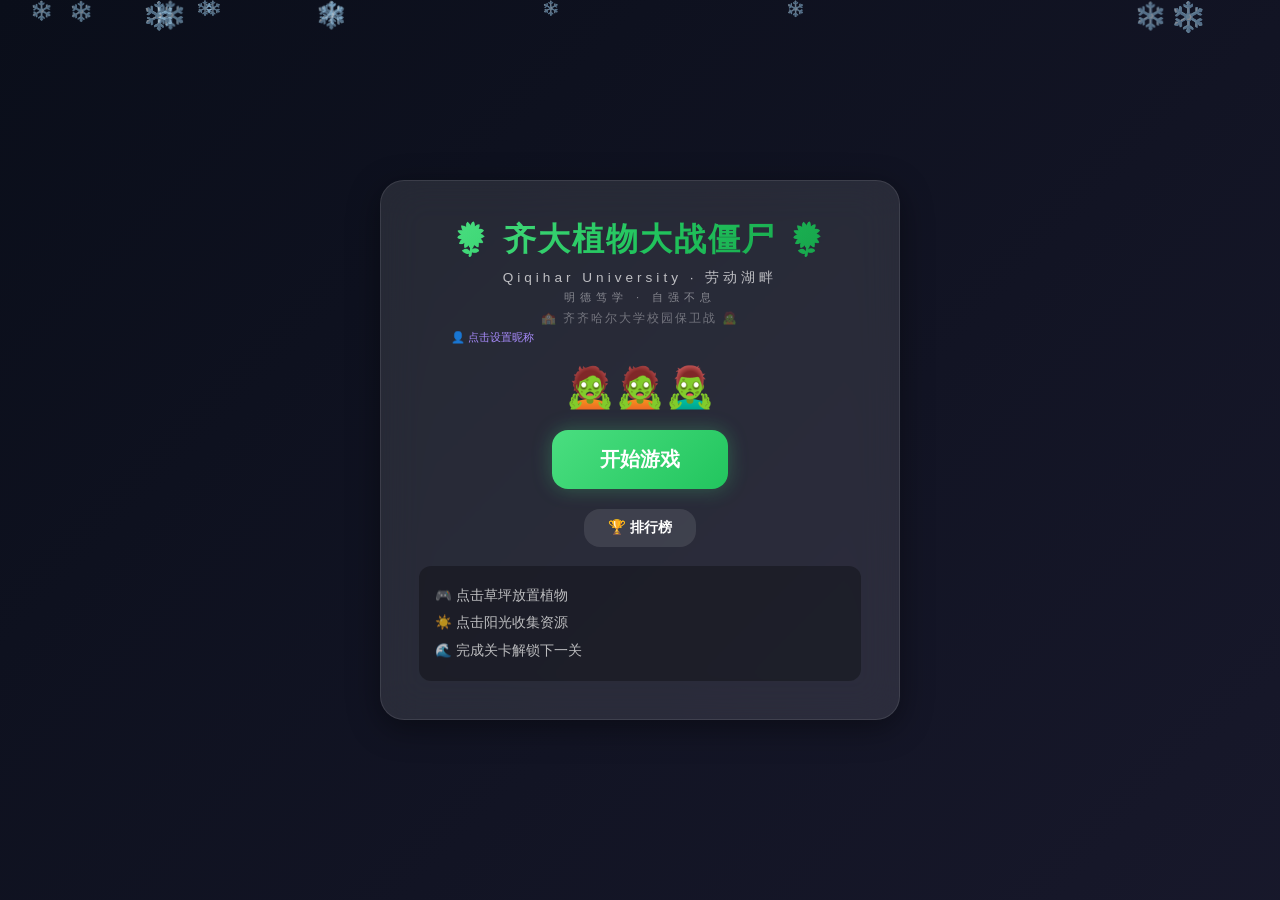
<file: index.html>
<!DOCTYPE html>
<html lang=zh-CN>
<meta charset=UTF-8>
<meta name=viewport content="width=device-width,initial-scale=1.0,maximum-scale=1.0,user-scalable=no,viewport-fit=cover,shrink-to-fit=no">
<meta http-equiv="Cache-Control" content="no-cache, no-store, must-revalidate">
<meta http-equiv="Pragma" content="no-cache">
<meta http-equiv="Expires" content="0">
<title>齐大植物大战僵尸</title>
<style>
*,::after,::before{margin:0;padding:0;box-sizing:border-box}
:root{--bgp:#0a0e1a;--gb:rgba(255,255,255,.1);--gs:0 8px 32px rgba(0,0,0,.4);--t1:#fff;--t2:rgba(255,255,255,.7);--gn:#4ade80;--bu:#60a5fa;--re:#f87171;--sn:#fbbf24;--pu:#a78bfa}
html,body{width:100%;height:100dvh;height:100vh;overflow:hidden;font-family:"Microsoft YaHei","PingFang SC","Hiragino Sans GB",sans-serif;background:var(--bgp);color:var(--t1);user-select:none;-webkit-user-select:none;-webkit-tap-highlight-color:transparent}
.screen{position:fixed;inset:0;display:flex;align-items:center;justify-content:center;z-index:100;transition:opacity .5s;overflow-y:auto;overflow-x:hidden;-webkit-overflow-scrolling:touch}
.screen.hidden{display:none}.hidden{display:none!important}
#ss{background:linear-gradient(135deg,#0a0e1a,#1a1a2e 30%,#16213e 60%,#0f3460);background-size:400% 400%;animation:gs 8s ease infinite}
@keyframes gs{0%{background-position:0 50%}50%{background-position:100% 50%}100%{background-position:0 50%}}
.sc,.slc,.ec{display:flex;flex-direction:column;align-items:center;gap:clamp(.8rem,2vw,2rem);padding:clamp(1rem,3vw,3rem);background:var(--gb);backdrop-filter:blur(20px);-webkit-backdrop-filter:blur(20px);border-radius:clamp(16px,3vw,24px);border:1px solid var(--gb);box-shadow:var(--gs);max-width:520px;width:92%;max-height:90dvh;max-height:90vh;overflow-y:auto;animation:fi .8s ease}
.slc{gap:clamp(.6rem,1.5vw,1.2rem)}.ec{max-width:400px;gap:clamp(.8rem,2vw,1.5rem)}
@keyframes fi{from{opacity:0;transform:translateY(30px)}to{opacity:1;transform:translateY(0)}}
.gt{font-size:clamp(1.2rem,4vw,2rem);font-weight:900;background:linear-gradient(135deg,#4ade80,#22c55e,#16a34a);-webkit-background-clip:text;-webkit-text-fill-color:transparent;background-clip:text;letter-spacing:clamp(1px,2vw,2px);line-height:1.3;text-align:center}
.st{font-size:clamp(.65rem,1.8vw,.85rem);color:var(--t2);text-align:center;margin-top:.5rem;letter-spacing:clamp(2px,3vw,4px)}
.btn{padding:clamp(.7rem,2vh,1rem) clamp(1.5rem,5vw,3rem);font-size:clamp(.9rem,2.5vw,1.25rem);font-weight:700;font-family:inherit;border:none;border-radius:clamp(12px,2vw,16px);background:linear-gradient(135deg,var(--gn),#22c55e);color:#fff;cursor:pointer;transition:all .3s;box-shadow:0 0 20px rgba(74,222,128,.3);position:relative;overflow:hidden;white-space:nowrap}
.btn::before{content:"";position:absolute;top:-50%;left:-50%;width:200%;height:200%;background:radial-gradient(circle,rgba(255,255,255,.1),transparent 60%);opacity:0;transition:opacity .3s}
.btn:active{transform:scale(.96)}
.bs{padding:clamp(.4rem,1.5vh,.6rem) clamp(1rem,3vw,1.5rem);font-size:clamp(.75rem,2vw,.9rem)}.bg{background:rgba(255,255,255,.1);box-shadow:none}
.zw{animation:zb 1.5s ease-in-out infinite;display:inline-block;font-size:clamp(1.8rem,5vw,2.5rem)}
.zw.d1{animation-delay:.3s}.zw.d2{animation-delay:.6s}
@keyframes zb{0%,100%{transform:translateY(0)}25%{transform:translateY(-10px) rotate(-5deg)}75%{transform:translateY(-5px) rotate(5deg)}}
.stl{font-size:clamp(1.1rem,3vw,1.4rem);font-weight:700}
.ll{display:flex;flex-direction:column;gap:clamp(.3rem,1vw,.6rem);width:100%}
.lb{display:flex;align-items:center;gap:clamp(.5rem,1.5vw,1rem);padding:clamp(.5rem,1.5vh,.8rem) clamp(.7rem,2vw,1.2rem);border-radius:clamp(10px,2vw,14px);border:1px solid var(--gb);background:rgba(255,255,255,.04);cursor:pointer;transition:all .2s;text-align:left;width:100%;font-family:inherit;color:var(--t1)}
.lb:active{background:rgba(255,255,255,.1);transform:scale(.98)}
.lb .li{font-size:clamp(1.2rem,3vw,1.6rem)}.lb .li2{flex:1;min-width:0}.lb .ln{font-size:clamp(.8rem,2.2vw,1rem);font-weight:700}.lb .ld{font-size:clamp(.65rem,1.6vw,.75rem);color:var(--t2);margin-top:2px}.lb .ldf{font-size:clamp(.6rem,1.4vw,.7rem);padding:2px 8px;border-radius:8px;white-space:nowrap}
.le .ldf{background:rgba(74,222,128,.2);color:var(--gn)}.lm .ldf{background:rgba(251,191,36,.2);color:#fbbf24}.lh .ldf{background:rgba(248,113,113,.2);color:var(--re)}.llk{opacity:.4;pointer-events:none}.llk .ldf{background:rgba(255,255,255,.1);color:var(--t2)}
.wt{font-size:clamp(1.6rem,5vw,2.5rem);background:linear-gradient(135deg,#fbbf24,#f59e0b,#d97706);-webkit-background-clip:text;-webkit-text-fill-color:transparent;background-clip:text}
.lt{font-size:clamp(1.4rem,4vw,2rem);background:linear-gradient(135deg,#f87171,#ef4444,#dc2626);-webkit-background-clip:text;-webkit-text-fill-color:transparent;background-clip:text}
#gs2{display:flex;flex-direction:column;align-items:center;height:100dvh;height:100vh;padding:clamp(.2rem,.5vh,.5rem);background:var(--bgp);gap:clamp(.15rem,.5vh,.5rem)}#gs2.hidden{display:none}
#tb{width:100%;max-width:960px;display:flex;align-items:center;justify-content:space-between;padding:clamp(.25rem,.8vh,.5rem) clamp(.5rem,1.5vw,1rem);background:var(--gb);backdrop-filter:blur(16px);-webkit-backdrop-filter:blur(16px);border-radius:clamp(10px,2vw,16px);border:1px solid var(--gb);box-shadow:var(--gs);flex-shrink:0}
.resource-bar{display:flex;gap:clamp(.2rem,.5vw,.5rem);align-items:center}
.ri{display:flex;align-items:center;gap:clamp(.15rem,.3vw,.3rem);padding:clamp(.2rem,.5vh,.3rem) clamp(.3rem,.8vw,.6rem);background:rgba(0,0,0,.3);border-radius:clamp(6px,1.5vw,10px);font-weight:600;font-size:clamp(.6rem,1.5vw,.8rem);white-space:nowrap}
.sd{color:var(--sn)}.wd{color:var(--bu)}.zd{color:var(--re)}.pd{color:var(--pu)}
.ls{font-size:clamp(.65rem,1.6vw,.9rem);font-weight:700;color:var(--gn);letter-spacing:1px;white-space:nowrap}
#ps{width:100%;max-width:960px;display:flex;gap:clamp(.15rem,.3vw,.3rem);padding:clamp(.2rem,.5vh,.5rem);background:var(--gb);backdrop-filter:blur(16px);-webkit-backdrop-filter:blur(16px);border-radius:clamp(10px,2vw,16px);border:1px solid var(--gb);box-shadow:var(--gs);flex-wrap:wrap;flex-shrink:0}
.pc{flex:1;min-width:clamp(44px,10vw,60px);max-width:80px;display:flex;flex-direction:column;align-items:center;gap:1px;padding:clamp(.2rem,.4vh,.4rem) clamp(.1rem,.2vw,.2rem);background:rgba(255,255,255,.06);border-radius:clamp(6px,1.5vw,10px);border:2px solid transparent;cursor:pointer;transition:all .2s;position:relative}
.pc:active{background:rgba(255,255,255,.12);transform:scale(.95)}.pc.act{border-color:var(--gn);background:rgba(74,222,128,.1);box-shadow:0 0 12px rgba(74,222,128,.2)}.pc.dis{opacity:.4;cursor:not-allowed;filter:grayscale(.8)}
.pi{font-size:clamp(1rem,2.5vw,1.4rem);line-height:1;transition:transform .2s}.pc:not(.dis):active .pi{transform:scale(1.15)}
.pn{font-size:clamp(.5rem,1.2vw,.65rem);font-weight:600;color:var(--t2);text-align:center;line-height:1.1}.pp{font-size:clamp(.45rem,1vw,.6rem);font-weight:700;color:var(--sn)}
.co{position:absolute;inset:0;background:rgba(0,0,0,.6);border-radius:8px;display:none;align-items:center;justify-content:center;font-size:clamp(.55rem,1.2vw,.7rem);font-weight:700;color:var(--t1)}.oc .co{display:flex}
#gc{position:relative;border-radius:clamp(10px,2vw,16px);overflow:hidden;box-shadow:0 0 30px rgba(0,0,0,.5);border:1px solid var(--gb);flex:1;min-height:0;max-width:960px;width:100%;display:flex;align-items:center;justify-content:center}
#cv{display:block;max-width:100%;max-height:100%;aspect-ratio:3/2;image-rendering:pixelated}
#bb{width:100%;max-width:960px;display:flex;justify-content:center;gap:clamp(.2rem,.5vw,.5rem);padding:clamp(.2rem,.4vh,.4rem);flex-wrap:wrap;flex-shrink:0}
.cb,.shovel-btn{padding:clamp(.3rem,.6vh,.4rem) clamp(.6rem,1.5vw,1rem);font-size:clamp(.65rem,1.5vw,.8rem);font-weight:600;font-family:inherit;border:none;border-radius:clamp(6px,1.5vw,10px);background:rgba(255,255,255,.06);color:var(--t2);cursor:pointer;transition:all .2s;border:1px solid var(--gb);white-space:nowrap}
.cb:active,.shovel-btn:active{background:rgba(255,255,255,.12);color:var(--t1);transform:scale(.95)}.cb.ac{background:rgba(74,222,128,.15);border-color:var(--gn);color:var(--gn)}
.shovel-btn:hover{background:rgba(248,113,113,.12);color:#f87171}.shovel-btn.active{background:rgba(248,113,113,.2);border-color:#f87171;color:#f87171}
.po{position:absolute;inset:0;background:rgba(0,0,0,.6);backdrop-filter:blur(4px);-webkit-backdrop-filter:blur(4px);display:none;align-items:center;justify-content:center;z-index:10;border-radius:clamp(10px,2vw,16px)}.po.sh{display:flex}
.pt{font-size:clamp(1.2rem,4vw,2rem);font-weight:900;text-shadow:0 0 20px rgba(255,255,255,.3);animation:pp 1.5s ease-in-out infinite}
@keyframes pp{0%,100%{opacity:1}50%{opacity:.5}}
.lb-tabs{display:flex;gap:clamp(.15rem,.3vw,.3rem);margin-bottom:clamp(.3rem,.5vh,.5rem);flex-wrap:wrap;justify-content:center}
.lb-tab{padding:clamp(.2rem,.4vh,.3rem) clamp(.5rem,1vw,.8rem);border-radius:8px;border:1px solid var(--gb);background:rgba(255,255,255,.04);color:var(--t2);cursor:pointer;font-size:clamp(.65rem,1.5vw,.75rem);font-family:inherit;transition:all .2s;white-space:nowrap}
.lb-tab.ac,.lb-tab.active{background:rgba(74,222,128,.15);border-color:var(--gn);color:var(--gn)}
.lb-table{width:100%;border-collapse:collapse;margin:.5rem 0;font-size:clamp(.6rem,1.5vw,.8rem)}
.lb-table th,.lb-table td{padding:clamp(.2rem,.3vh,.4rem) clamp(.3rem,.5vw,.6rem);text-align:center;border-bottom:1px solid var(--gb)}
.lb-table th{color:var(--sn);font-size:clamp(.55rem,1.2vw,.7rem)}
.lb-table .r1 td{color:#fbbf24;font-weight:700;font-size:clamp(.75rem,1.8vw,.95rem)}
.lb-table .r2 td{color:#9ca3af;font-weight:700;font-size:clamp(.7rem,1.6vw,.9rem)}
.lb-table .r3 td{color:#d97706;font-weight:700;font-size:clamp(.65rem,1.4vw,.85rem)}
.lb-empty{color:var(--t2);text-align:center;padding:clamp(1rem,3vh,2rem);font-size:clamp(.7rem,1.8vw,.85rem)}
.score-display{font-size:clamp(.8rem,2.2vw,1.1rem);font-weight:700;color:var(--sn);margin:.5rem 0;text-align:center}
.snowflake{position:fixed;pointer-events:none;z-index:200;animation:sf-fall linear infinite;opacity:.5;font-size:clamp(.8rem,2vw,1.2rem)}
@keyframes sf-fall{0%{transform:translateY(-8vh) rotate(0deg)}100%{transform:translateY(108vh) rotate(360deg)}}
.uni-motto{font-size:clamp(.55rem,1.4vw,.7rem);color:rgba(255,255,255,.45);letter-spacing:clamp(3px,4vw,5px);text-align:center;margin-top:.2rem}
.uni-sub{font-size:clamp(.6rem,1.5vw,.75rem);color:rgba(255,255,255,.35);text-align:center;margin-top:.3rem;letter-spacing:clamp(1px,1.5vw,2px)}
#ss .sc{gap:clamp(.6rem,1.5vw,1.2rem)}
.nick-input{width:100%;padding:clamp(.5rem,1vh,.7rem) clamp(.6rem,1.5vw,1rem);font-size:clamp(.8rem,2vw,1rem);font-family:inherit;border-radius:12px;border:2px solid var(--gb);background:rgba(255,255,255,.08);color:var(--t1);text-align:center;outline:none;transition:all .3s}
.nick-input:focus{border-color:var(--gn);background:rgba(74,222,128,.08);box-shadow:0 0 16px rgba(74,222,128,.15)}
.nick-input::placeholder{color:rgba(255,255,255,.3)}
.nick-hint{font-size:clamp(.6rem,1.4vw,.7rem);color:var(--t2);text-align:center}
.my-rank{margin-top:clamp(.4rem,.8vh,.8rem);padding:clamp(.4rem,.6vh,.6rem) clamp(.5rem,.8vw,.8rem);background:rgba(168,85,247,.08);border:1px solid rgba(168,85,247,.2);border-radius:10px;text-align:center;font-size:clamp(.65rem,1.5vw,.8rem)}
.my-rank .mr-t{font-size:clamp(.55rem,1.2vw,.7rem);color:var(--pu);margin-bottom:.2rem}
.my-rank .mr-s{font-weight:700;color:var(--t1)}
.my-rank .mr-r{color:var(--sn);font-weight:700}
.nick-display{font-size:clamp(.55rem,1.4vw,.7rem);color:var(--pu);cursor:pointer;margin-top:.2rem;transition:all .2s}
.nick-display:active{color:#c4b5fd}
.endless-btn{background:linear-gradient(135deg,rgba(168,85,247,.2),rgba(239,68,68,.2))!important;border:1px solid rgba(168,85,247,.4)!important;animation:eb-pulse 2s ease-in-out infinite}
@keyframes eb-pulse{0%,100%{box-shadow:0 0 8px rgba(168,85,247,.2)}50%{box-shadow:0 0 20px rgba(168,85,247,.5)}}
.endless-icon{font-size:clamp(1.2rem,3vw,1.8rem)}
@media(max-width:480px){.sc{padding:clamp(.8rem,2vw,1.2rem);gap:clamp(.5rem,1.5vw,.8rem)}.btn{padding:clamp(.6rem,1.5vh,.8rem) clamp(1.2rem,4vw,2rem);font-size:clamp(.8rem,2vw,.95rem)}.gt{font-size:clamp(1rem,3.5vw,1.3rem)}.st{font-size:clamp(.55rem,1.5vw,.7rem)}.zw{font-size:clamp(1.4rem,4vw,1.8rem)}.stl{font-size:clamp(.95rem,2.6vw,1.2rem)}.lb .li{font-size:clamp(1rem,2.5vw,1.4rem)}.lb .ln{font-size:clamp(.7rem,2vw,.85rem)}.lb .ld{font-size:clamp(.55rem,1.4vw,.65rem)}.pc{min-width:clamp(38px,9vw,50px);max-width:70px}.pi{font-size:clamp(.85rem,2.2vw,1.1rem)}.pn{font-size:clamp(.45rem,1vw,.55rem)}.pp{font-size:clamp(.4rem,.9vw,.5rem)}.ri{font-size:clamp(.55rem,1.3vw,.65rem);padding:clamp(.15rem,.3vh,.2rem) clamp(.2rem,.5vw,.3rem)}.ls{font-size:clamp(.55rem,1.4vw,.7rem)}.lb-table{font-size:clamp(.5rem,1.2vw,.65rem)}.lb-table th{font-size:clamp(.45rem,1vw,.55rem)}}
@media(max-height:500px){#gs2{gap:.1rem;padding:.1rem}#tb{padding:.15rem .5rem;border-radius:8px}#ps{padding:.15rem .3rem;gap:.1rem;border-radius:8px}.pc{min-width:36px;padding:.1rem}.pi{font-size:clamp(.7rem,1.8vw,1rem)}.pn{font-size:clamp(.4rem,.9vw,.5rem)}.pp{font-size:clamp(.35rem,.8vw,.45rem)}#bb{padding:.1rem;gap:.15rem}.cb,.shovel-btn{padding:.2rem .5rem;font-size:.6rem}#gc{border-radius:8px}.ri{padding:.1rem .3rem;font-size:.55rem}}
@media(min-width:1200px){#gs2{padding:.8rem;gap:.6rem}#tb{padding:.8rem 1.5rem}#ps{padding:.6rem;gap:.4rem}.pc{min-width:72px}.pi{font-size:1.6rem}.pn{font-size:.7rem}.pp{font-size:.65rem}}
</style>
</head>
<body>
<div id=ss class=screen><div class=sc><div><div class=gt>🌻 齐大植物大战僵尸 🌻</div><div class=st>Qiqihar University · 劳动湖畔</div><div class=uni-motto>明德笃学 · 自强不息</div><div class=uni-sub>🏫 齐齐哈尔大学校园保卫战 🧟</div><div class=nick-display id=nickShow></div></div><div><span class=zw>🧟</span><span class="zw d1">🧟</span><span class="zw d2">🧟‍♂️</span></div><button id=sb class=btn>开始游戏</button><button id=lbBtn class="btn bs bg">🏆 排行榜</button><div class=inst style="background:rgba(0,0,0,.3);border-radius:12px;padding:clamp(.6rem,2.5vw,1rem);width:100%"><p style="color:var(--t2);font-size:clamp(.7rem,2.5vw,.85rem);padding:.3rem 0">🎮 点击草坪放置植物</p><p style="color:var(--t2);font-size:clamp(.7rem,2.5vw,.85rem);padding:.3rem 0">☀️ 点击阳光收集资源</p><p style="color:var(--t2);font-size:clamp(.7rem,2.5vw,.85rem);padding:.3rem 0">🌊 完成关卡解锁下一关</p></div></div></div>
<div id=sls class="screen hidden"><div class="sc slc"><div class=stl>🏁 选择关卡</div><div class=ll id=ll></div><div style="width:100%;margin-top:.2rem"><button id=el class="btn endless-btn" style=width:100%><span class=endless-icon>♾️</span> 无尽生存模式</button></div><button id=bk class="btn bs bg">返回</button></div></div>
<div id=ws class="screen hidden"><div class="sc ec"><div class=wt>🎉 胜利！ 🎉</div><p id=wm>恭喜通关！</p><div class="score-display" id=wsco></div><button id=nl class="btn bs">下一关</button><button id=rw class="btn bs bg">重新挑战</button><button id=bl class="btn bs bg">选关</button></div></div>
<div id=ls class="screen hidden"><div class="sc ec"><div class=lt>💀 游戏结束 💀</div><p id=lm>僵尸入侵了你的家园...</p><div class="score-display" id=lsco></div><button id=rl class="btn bs">重新挑战</button><button id=bo class="btn bs bg">选关</button></div></div>
<div id=ns class="screen hidden"><div class="sc ec"><div class=stl>📝 注册昵称</div><p style="color:var(--t2);font-size:.85rem">输入你的昵称，上榜展示你的实力！</p><input id=ni class=nick-input type=text maxlength=8 placeholder="输入昵称（最多8个字）"><p class=nick-hint id=nerr style="color:#f87171;display:none">该昵称已被使用，请换一个</p><button id=nb class=btn>确认</button><p class=nick-hint>按 Enter 键快速确认</p></div></div>
<div id=lbs class="screen hidden"><div class="sc slc"><div class=stl>🏆 排行榜</div><div class=lb-tabs id=lbt></div><div id=lbc></div><div id=myrank></div><button id=lbk class="btn bs bg">返回</button></div></div>
<div id=gs2 class=hidden>
<div id=tb><div class=ls id=ln>🌻关卡1</div><div class=rb><div class="ri sd"><span>☀️</span><span id=sc2>0</span></div><div class="ri pd" id=pfd style=display:none><span>✨</span><span id=pfc>0</span></div><div class="ri wd"><span>🌊</span><span id=wi>第0/0波</span></div><div class="ri zd"><span>🧟</span><span id=zc>0</span></div></div></div>
<div id=ps></div>
<div id=gc><canvas id=cv width=900 height=600></canvas></div>
<div id=bb><button id=sv class=shovel-btn title=铲除植物>🔧 铲子</button><button id=pb class=cb>⏸️</button><button id=spb class=cb>1×</button><button id=rs class=cb>🔄</button></div></div>
<script>
// ===== roundRect polyfill =====
if(!CanvasRenderingContext2D.prototype.roundRect)CanvasRenderingContext2D.prototype.roundRect=function(x,y,w,h,r){if(r>w/2)r=w/2;if(r>h/2)r=h/2;this.moveTo(x+r,y);this.arcTo(x+w,y,x+w,y+h,r);this.arcTo(x+w,y+h,x,y+h,r);this.arcTo(x,y+h,x,y,r);this.arcTo(x,y,x+w,y,r);return this};
// ===== 配置（参照官方PvZ平衡性调整） =====
const C={grid:{rows:5,cols:9,cw:100,ch:120,ox:0,oy:0},startingSun:150,sun:{skyInt:10e3,sfInt:12e3,val:50,fallSpd:1.5,life:9e3,size:28},pf:{dropInt:15e3,boostDur:5e3,val:1},mowerSpd:6,DB:'https://pvz-game-9b49c-default-rtdb.firebaseio.com',dbGet:function(p){if(!this.DB)return Promise.resolve(null);return fetch(this.DB+'/pvz'+p+'.json').then(function(r){if(!r.ok)return null;return r.json().then(function(d){return d||{}})}).catch(function(){return null})},dbPut:function(p,d){if(!this.DB)return Promise.resolve(null);return fetch(this.DB+'/pvz'+p+'.json',{method:'PUT',headers:{'Content-Type':'application/json'},body:JSON.stringify(d)}).catch(function(){return null})},dbPatch:function(p,d){if(!this.DB)return Promise.resolve(null);return fetch(this.DB+'/pvz'+p+'.json',{method:'PATCH',headers:{'Content-Type':'application/json'},body:JSON.stringify(d)}).catch(function(){return null})},
plants:{sunflower:{name:'向日葵',cost:50,hp:100,cd:7.5e3,color:'#facc15',cat:'eco',icon:'🌻'},peashooter:{name:'豌豆射手',cost:100,hp:100,cd:7.5e3,si:1400,dmg:20,color:'#22c55e',cat:'shooter',icon:'🌱'},wallnut:{name:'坚果墙',cost:50,hp:600,cd:30e3,color:'#a16207',cat:'defense',icon:'🧱'},snowpea:{name:'寒冰射手',cost:175,hp:100,cd:7.5e3,si:1400,dmg:20,color:'#60a5fa',cat:'shooter',icon:'❄️'},cherrybomb:{name:'樱桃炸弹',cost:150,hp:1,cd:50e3,color:'#ef4444',cat:'instant',icon:'🍒'},potatomine:{name:'土豆地雷',cost:25,hp:100,cd:30e3,color:'#92400e',cat:'mine',arm:14e3,icon:'🥔'}},
zombies:{normal:{name:'普通僵尸',hp:200,spd:.35,dmg:50,rate:1e3,color:'#6b4c3b'},cone:{name:'路障僵尸',hp:400,spd:.35,dmg:50,rate:1e3,color:'#d97706'},bucket:{name:'铁桶僵尸',hp:800,spd:.3,dmg:50,rate:1e3,color:'#6b7280'},flag:{name:'旗帜僵尸',hp:200,spd:.5,dmg:50,rate:1e3,color:'#8b5cf6'},pole:{name:'撑杆跳僵尸',hp:200,spd:.6,dmg:50,rate:1e3,color:'#f97316'}},
proj:{spd:4.5,size:8},
levels:[
{id:1,name:'校园草坪',desc:'白天简单关卡，熟悉操作',diff:'简单',startSun:200,avail:['sunflower','peashooter','wallnut','cherrybomb'],skyInt:10e3,sfInt:12e3,waveDelay:5e3,waves:[
[{t:'normal',r:2,d:0},{t:'normal',r:0,d:3e3},{t:'normal',r:4,d:6e3}],
[{t:'normal',r:1,d:0},{t:'normal',r:3,d:2e3},{t:'flag',r:2,d:4e3},{t:'normal',r:0,d:6e3}],
[{t:'normal',r:0,d:0},{t:'cone',r:2,d:2e3},{t:'flag',r:4,d:4e3},{t:'normal',r:1,d:6e3},{t:'cone',r:3,d:8e3}],
[{t:'normal',r:0,d:0},{t:'cone',r:1,d:1500},{t:'normal',r:2,d:3e3},{t:'flag',r:3,d:4500},{t:'cone',r:4,d:6e3},{t:'normal',r:0,d:8e3}]]
},{id:2,name:'林荫小道',desc:'僵尸种类增加，撑杆跳登场',diff:'中等',startSun:150,avail:['sunflower','peashooter','wallnut','snowpea','cherrybomb','potatomine'],skyInt:10e3,sfInt:12e3,waveDelay:4e3,waves:[
[{t:'normal',r:2,d:0},{t:'flag',r:0,d:2500},{t:'cone',r:3,d:5e3},{t:'normal',r:4,d:7e3}],
[{t:'cone',r:0,d:0},{t:'normal',r:2,d:2e3},{t:'flag',r:4,d:4e3},{t:'pole',r:1,d:6e3},{t:'normal',r:3,d:8e3}],
[{t:'flag',r:1,d:0},{t:'normal',r:0,d:1500},{t:'cone',r:2,d:3e3},{t:'pole',r:4,d:4500},{t:'normal',r:3,d:6e3},{t:'cone',r:1,d:7500},{t:'pole',r:2,d:9e3}],
[{t:'normal',r:0,d:0},{t:'cone',r:1,d:1500},{t:'flag',r:2,d:3e3},{t:'pole',r:3,d:4500},{t:'bucket',r:4,d:6e3},{t:'normal',r:0,d:7500},{t:'cone',r:2,d:9e3},{t:'flag',r:4,d:10500}]]
},{id:3,name:'教学楼顶',desc:'终极挑战！全部僵尸登场',diff:'困难',startSun:100,avail:['sunflower','peashooter','wallnut','snowpea','cherrybomb','potatomine'],skyInt:8e3,sfInt:10e3,waveDelay:3e3,waves:[
[{t:'flag',r:2,d:0},{t:'cone',r:0,d:2e3},{t:'normal',r:3,d:4e3},{t:'pole',r:1,d:6e3},{t:'bucket',r:4,d:8e3}],
[{t:'pole',r:0,d:0},{t:'cone',r:2,d:1500},{t:'flag',r:4,d:3e3},{t:'normal',r:1,d:4500},{t:'bucket',r:3,d:6e3},{t:'cone',r:0,d:7500},{t:'flag',r:2,d:9e3}],
[{t:'flag',r:0,d:0},{t:'bucket',r:2,d:1500},{t:'pole',r:4,d:3e3},{t:'cone',r:1,d:4500},{t:'normal',r:3,d:6e3},{t:'flag',r:0,d:7500},{t:'bucket',r:2,d:9e3},{t:'pole',r:4,d:10500},{t:'cone',r:1,d:12e3}],
[{t:'flag',r:1,d:0},{t:'bucket',r:0,d:1500},{t:'pole',r:2,d:3e3},{t:'cone',r:3,d:4500},{t:'bucket',r:4,d:6e3},{t:'flag',r:1,d:7500},{t:'pole',r:0,d:9e3},{t:'bucket',r:2,d:10500},{t:'cone',r:4,d:12e3},{t:'normal',r:3,d:13500},{t:'flag',r:1,d:15e3}]]}
]};
// ===== 实体类（带防崩溃保护） =====
class Plant{
constructor(t,r,c){const d=C.plants[t];this.type=t;this.row=r;this.col=c;this.hp=d.hp;this.maxHp=d.hp;this.lastShoot=0;this.lastSun=0;this.af=0;this.at=0;this.boosted=0;this.armed=0;this.done=false}
get x(){return C.grid.ox+this.col*C.grid.cw+C.grid.cw/2}
get y(){return C.grid.oy+this.row*C.grid.ch+C.grid.ch/2}
update(dt,g){if(this.done)return;this.at+=dt;if(this.at>100){this.af=(this.af+1)%60;this.at=0};if(this.boosted>0)this.boosted=Math.max(0,this.boosted-dt);if(this.type==='sunflower'){if(g.time-this.lastSun>=g.cfg.sfInt){this.lastSun=g.time;g.suns.push(new Sun(this.x+35,this.y+10*(Math.random()-.5),0,g))}}else if(this.type==='peashooter'||this.type==='snowpea'){const iv=this.boosted>0?C.plants[this.type].si*0.5:C.plants[this.type].si;if(g.zombies.some(z=>z.row===this.row&&z.x>this.x&&!z.dead)&&g.time-this.lastShoot>=iv){this.lastShoot=g.time;g.projs.push(new Proj(this.x+20,this.y-4,this.row,this.type==='snowpea'))}}else if(this.type==='potatomine'&&!this.done){this.armed=Math.min(this.armed+dt,C.plants.potatomine.arm);if(this.armed>=C.plants.potatomine.arm){for(const z of g.zombies){if(!z.dead&&z.row===this.row&&Math.abs(z.x-this.x)<C.grid.cw/2){z.takeDamage(1e4);this.done=true;g.hitEff.push({x:this.x,y:this.y,t:400,color:'#ef4444',big:true});return}}}}}
draw(c){if(this.done)return;const d=C.plants[this.type];c.save();const gr=c.createRadialGradient(this.x,this.y+15,2,this.x,this.y+15,25);gr.addColorStop(0,d.color+'40');gr.addColorStop(1,d.color+'00');c.fillStyle=gr;c.beginPath();c.arc(this.x,this.y+15,25,0,Math.PI*2);c.fill();const b=Math.sin(this.af*0.15)*2;this.drawBody(c,b,d);if(this.boosted>0){c.strokeStyle='#a78bfa';c.lineWidth=2;c.shadowColor='#a78bfa';c.shadowBlur=10;c.beginPath();c.arc(this.x,this.y,28,0,Math.PI*2);c.stroke();c.shadowBlur=0};c.restore();if(this.hp<this.maxHp&&this.type!=='cherrybomb'&&this.type!=='potatomine'){const bw=50,bh=5,bx=this.x-bw/2,by=this.y-45,r=this.hp/this.maxHp;c.fillStyle='rgba(0,0,0,.5)';c.roundRect(bx,by,bw,bh,3);c.fill();c.fillStyle=r>.5?'#4ade80':r>.25?'#fbbf24':'#f87171';c.roundRect(bx,by,bw*r,bh,3);c.fill()}}
drawBody(c,b,d){try{if(this.type==='sunflower'){const sx=this.x,sy=this.y+b;c.strokeStyle='#4a7f2c';c.lineWidth=4;c.beginPath();c.moveTo(sx,sy+10);c.lineTo(sx,sy+35);c.stroke();c.fillStyle='#4a7f2c';c.beginPath();c.ellipse(sx-8,sy+22,8,4,-.3,0,Math.PI*2);c.fill();c.beginPath();c.ellipse(sx+8,sy+28,8,4,.3,0,Math.PI*2);c.fill();for(let i=0;i<10;i++){const a=i/10*Math.PI*2;c.fillStyle=i%2===0?'#facc15':'#f59e0b';c.beginPath();c.ellipse(sx+Math.cos(a)*18,sy+Math.sin(a)*18,10,5,a,0,Math.PI*2);c.fill()};c.fillStyle='#92400e';c.beginPath();c.arc(sx,sy,10,0,Math.PI*2);c.fill();c.fillStyle='#78350f';c.beginPath();c.arc(sx-3,sy-3,3,0,Math.PI*2);c.fill();c.beginPath();c.arc(sx+4,sy+2,2.5,0,Math.PI*2);c.fill();c.beginPath();c.arc(sx+2,sy-4,2.5,0,Math.PI*2);c.fill()}
else if(this.type==='peashooter'){const px=this.x,py=this.y+b;c.strokeStyle='#4a7f2c';c.lineWidth=4;c.beginPath();c.moveTo(px,py+5);c.lineTo(px,py+35);c.stroke();c.fillStyle='#4a7f2c';c.beginPath();c.ellipse(px-10,py+20,10,4,-.3,0,Math.PI*2);c.fill();c.beginPath();c.ellipse(px+10,py+28,10,4,.3,0,Math.PI*2);c.fill();c.fillStyle='#22c55e';c.beginPath();c.arc(px,py,20,0,Math.PI*2);c.fill();c.fillStyle='rgba(255,255,255,.2)';c.beginPath();c.arc(px-6,py-6,7,0,Math.PI*2);c.fill();c.fillStyle='#16a34a';c.beginPath();c.ellipse(px+18,py,10,6,0,0,Math.PI*2);c.fill();c.fillStyle='#fff';c.beginPath();c.arc(px+6,py-6,8,0,Math.PI*2);c.fill();c.beginPath();c.arc(px-6,py-6,8,0,Math.PI*2);c.fill();c.fillStyle='#1a1a2e';c.beginPath();c.arc(px+8,py-6,4,0,Math.PI*2);c.fill();c.beginPath();c.arc(px-4,py-6,4,0,Math.PI*2);c.fill()}
else if(this.type==='wallnut'){const wx=this.x,wy=this.y+b,r=this.hp/this.maxHp;c.fillStyle=r>.6?'#a16207':r>.3?'#854d0e':'#713f12';c.beginPath();c.ellipse(wx,wy,28,32,0,0,Math.PI*2);c.fill();c.fillStyle='rgba(255,255,255,.15)';c.beginPath();c.ellipse(wx-8,wy-8,12,14,0,0,Math.PI*2);c.fill();if(r<.6){c.strokeStyle='#451a03';c.lineWidth=2;c.beginPath();c.moveTo(wx-5,wy-15);c.lineTo(wx+3,wy-5);c.lineTo(wx-2,wy+5);c.stroke()};if(r<.3){c.beginPath();c.moveTo(wx+8,wy-10);c.lineTo(wx+2,wy);c.lineTo(wx+10,wy+8);c.stroke()};c.fillStyle='#451a03';if(r>.6){c.beginPath();c.arc(wx,wy+5,8,.1,Math.PI-.1);c.stroke()}else if(r>.3){c.beginPath();c.moveTo(wx-6,wy+5);c.lineTo(wx+6,wy+5);c.stroke()}else{c.beginPath();c.arc(wx,wy+12,6,Math.PI+.3,-.3);c.stroke()};c.fillRect(wx-10,wy-10,5,5);c.fillRect(wx+5,wy-10,5,5)}
else if(this.type==='snowpea'){const sx=this.x,sy=this.y+b;c.strokeStyle='#4a7f2c';c.lineWidth=4;c.beginPath();c.moveTo(sx,sy+5);c.lineTo(sx,sy+35);c.stroke();c.fillStyle='#4a7f2c';c.beginPath();c.ellipse(sx-10,sy+20,10,4,-.3,0,Math.PI*2);c.fill();c.beginPath();c.ellipse(sx+10,sy+28,10,4,.3,0,Math.PI*2);c.fill();c.fillStyle='#93c5fd';c.beginPath();c.arc(sx,sy,20,0,Math.PI*2);c.fill();c.fillStyle='rgba(255,255,255,.25)';c.beginPath();c.arc(sx-5,sy-6,8,0,Math.PI*2);c.fill();c.fillStyle='rgba(255,255,255,.1)';for(let i=0;i<6;i++){const a=i/6*Math.PI*2;c.beginPath();c.arc(sx+Math.cos(a)*15,sy+Math.sin(a)*15,4,0,Math.PI*2);c.fill()};c.fillStyle='#60a5fa';c.beginPath();c.ellipse(sx+18,sy,10,6,0,0,Math.PI*2);c.fill();c.fillStyle='#fff';c.beginPath();c.arc(sx+6,sy-6,7,0,Math.PI*2);c.fill();c.beginPath();c.arc(sx-6,sy-6,7,0,Math.PI*2);c.fill();c.fillStyle='#1e3a5f';c.beginPath();c.arc(sx+8,sy-6,3.5,0,Math.PI*2);c.fill();c.beginPath();c.arc(sx-4,sy-6,3.5,0,Math.PI*2);c.fill();c.fillStyle='rgba(255,255,255,.4)';const pa=this.af*.05;for(let i=0;i<3;i++){const a=pa+i*Math.PI*2/3;c.beginPath();c.arc(sx+Math.cos(a)*24,sy-10+Math.sin(a)*8,2,0,Math.PI*2);c.fill()}}
else if(this.type==='potatomine'){const mx=this.x,my=this.y+b,arm=this.armed>=C.plants.potatomine.arm;c.fillStyle=arm?'#dc2626':'#92400e';c.beginPath();c.ellipse(mx,my,22,18,0,0,Math.PI*2);c.fill();c.fillStyle='rgba(255,255,255,.1)';c.beginPath();c.ellipse(mx-5,my-5,10,8,0,0,Math.PI*2);c.fill();if(arm){c.fillStyle='#ef4444';c.shadowColor='#ef4444';c.shadowBlur=8;c.beginPath();c.arc(mx-6,my-6,2,0,Math.PI*2);c.fill();c.beginPath();c.arc(mx+5,my-8,2,0,Math.PI*2);c.fill();c.beginPath();c.arc(mx,my-10,2,0,Math.PI*2);c.fill();c.shadowBlur=0;c.strokeStyle='#ef4444';c.lineWidth=1;c.beginPath();c.arc(mx,my-2,12,.3,Math.PI-.3);c.stroke()}else{c.fillStyle='#451a03';c.beginPath();c.arc(mx-4,my-6,2,0,Math.PI*2);c.fill();c.beginPath();c.arc(mx+4,my-6,2,0,Math.PI*2);c.fill()};if(this.armed<C.plants.potatomine.arm&&this.armed>0){const p=this.armed/C.plants.potatomine.arm;c.fillStyle='rgba(255,255,255,.3)';c.roundRect(mx-10,my+14,20*p,3,2);c.fill()}}
else if(this.type==='cherrybomb'){const cx=this.x,cy=this.y+b;c.fillStyle='#ef4444';c.beginPath();c.arc(cx,cy,20,0,Math.PI*2);c.fill();c.fillStyle='rgba(255,255,255,.2)';c.beginPath();c.arc(cx-5,cy-6,7,0,Math.PI*2);c.fill();c.fillStyle='#b91c1c';c.beginPath();c.moveTo(cx,cy-18);c.lineTo(cx-6,cy-8);c.lineTo(cx+6,cy-8);c.closePath();c.fill();c.fillStyle='#fff';c.beginPath();c.arc(cx-6,cy-3,3,0,Math.PI*2);c.fill();c.beginPath();c.arc(cx+6,cy-3,3,0,Math.PI*2);c.fill();c.fillStyle='#1a1a2e';c.beginPath();c.arc(cx-5,cy-3,1.5,0,Math.PI*2);c.fill();c.beginPath();c.arc(cx+7,cy-3,1.5,0,Math.PI*2);c.fill()}}catch(e){}}
takeDamage(d){this.hp=Math.max(0,this.hp-d);if(this.hp<=0)return true;return false}}
class Zombie{
constructor(t,r,g){const d=C.zombies[t];if(!d)return;this.type=t;this.row=r;this.hp=d.hp;this.maxHp=d.hp;this.spd=d.spd;this.dmg=d.dmg;this.rate=d.rate;this.x=g.cv.width+30;this.y=C.grid.oy+r*C.grid.ch+C.grid.ch/2;this.af=0;this.at=0;this.eat=false;this.lastEat=0;this.target=null;this.slowed=0;this.dead=false;this.jumped=false;this._plantHit=null}
update(dt,g){if(this.hp<=0||this.dead){this.dead=true;return};this.at+=dt;if(this.at>120){this.af=(this.af+1)%30;this.at=0};if(this.slowed>0)this.slowed=Math.max(0,this.slowed-dt);const sp=this.slowed>0?this.spd*0.5:this.spd;this.target=null;if(g.plants){for(const p of g.plants){if(p&&p.row===this.row&&p.hp>0&&p.type!=='cherrybomb'&&!p.done){const px=C.grid.ox+p.col*C.grid.cw+C.grid.cw/2;if(Math.abs(this.x-px)<50){this.target=p;break}}}};if(this.target){if(this.type==='pole'&&!this.jumped){this.jumped=true;this.x=this.target.x+40;this.target=null;this.eat=false}else{this.eat=true;if(g.time-this.lastEat>=this.rate){this.lastEat=g.time;if(this.target.takeDamage(this.dmg)){g.removePlant(this.target);this.target=null;this.eat=false}}}}else{this.eat=false;this.x=Math.max(this.x-sp*(dt/16.67),-30)};if(this.x<-20)g.lose()}
takeDamage(d){this.hp=Math.max(0,this.hp-d);if(this.hp<=0){this.dead=true;return true}return false}
applySlow(d){this.slowed=Math.max(this.slowed,d)}
draw(c){if(this.dead)return;try{const zx=this.x,zy=this.y+(this.eat?2:0)-(this.slowed>0?2:0),wb=Math.sin(this.af*0.4)*3,bob=this.eat?0:wb;c.save();c.fillStyle=C.zombies[this.type]?C.zombies[this.type].color:'#6b4c3b';c.beginPath();c.ellipse(zx,zy+bob,18,25,0,0,Math.PI*2);c.fill();switch(this.type){case'cone':c.fillStyle='#d97706';c.beginPath();c.moveTo(zx,zy-30+bob);c.lineTo(zx-15,zy-5+bob);c.lineTo(zx+15,zy-5+bob);c.closePath();c.fill();c.strokeStyle='#b45309';c.lineWidth=2;c.stroke();break;case'bucket':c.fillStyle='#6b7280';c.fillRect(zx-18,zy-32+bob,36,30);c.fillStyle='#9ca3af';c.fillRect(zx-16,zy-30+bob,32,4);c.fillRect(zx-16,zy-18+bob,32,4);break;case'flag':c.fillStyle='#7c3aed';c.beginPath();c.moveTo(zx,zy-28+bob);c.lineTo(zx-3,zy-10+bob);c.lineTo(zx+12,zy-16+bob);c.closePath();c.fill();c.strokeStyle='#5b21b6';c.lineWidth=1;c.beginPath();c.moveTo(zx,zy-28+bob);c.lineTo(zx,zy-2+bob);c.stroke();break;case'pole':c.strokeStyle='#9a3412';c.lineWidth=3;c.beginPath();c.moveTo(zx-18,zy-20+bob);c.lineTo(zx+18,zy+20+bob);c.stroke();break;default:c.fillStyle='#4a3728';c.beginPath();c.arc(zx,zy-22+bob,14,Math.PI,0);c.fill()};c.fillStyle='#8B7355';c.beginPath();c.arc(zx,zy-5+bob,15,0,Math.PI*2);c.fill();c.fillStyle='#ef4444';c.shadowColor='#ef4444';c.shadowBlur=6;c.beginPath();c.arc(zx-6,zy-8+bob,3,0,Math.PI*2);c.fill();c.beginPath();c.arc(zx+6,zy-8+bob,3,0,Math.PI*2);c.fill();c.shadowBlur=0;c.fillStyle='#5c3d2e';c.beginPath();if(this.eat)c.arc(zx,zy+6+bob,5,0,Math.PI);else c.arc(zx,zy+4+bob,4,.1,Math.PI-.1);c.fill();c.strokeStyle='#8B7355';c.lineWidth=4;c.beginPath();c.moveTo(zx-18,zy+2+bob);c.lineTo(zx-28,zy+8+(this.eat?5:0)+bob);c.stroke();c.beginPath();c.moveTo(zx+18,zy+2+bob);c.lineTo(zx+28,zy+8+(this.eat?5:0)+bob);c.stroke();c.strokeStyle='#5c3d2e';c.lineWidth=5;const la=this.eat?0:Math.sin(this.af*0.4)*5;c.beginPath();c.moveTo(zx-6,zy+22+bob);c.lineTo(zx-6+la,zy+38+bob);c.stroke();c.beginPath();c.moveTo(zx+6,zy+22+bob);c.lineTo(zx+6-la,zy+38+bob);c.stroke();if(this.slowed>0){c.fillStyle='rgba(96,165,250,.3)';c.beginPath();c.arc(zx,zy+bob,40,0,Math.PI*2);c.fill();c.fillStyle='rgba(255,255,255,.3)';const ta=Date.now()*0.003;for(let i=0;i<3;i++){const a=ta+i*Math.PI*2/3;c.beginPath();c.arc(zx+Math.cos(a)*28,zy-10+bob+Math.sin(a)*15,2,0,Math.PI*2);c.fill()}};c.restore();if(this.hp<this.maxHp){const bw=40,bh=4,bx=zx-bw/2,by=zy-40+bob,r=this.hp/this.maxHp;c.fillStyle='rgba(0,0,0,.5)';c.fillRect(bx,by,bw,bh);c.fillStyle=r>.5?'#f87171':r>.25?'#fb923c':'#ef4444';c.fillRect(bx,by,bw*r,bh)}}catch(e){}}}
class Proj{constructor(x,y,r,s){this.x=x;this.y=y;this.row=r;this.snow=s;this.spd=C.proj.spd;this.sz=C.proj.size;this.active=true;this.trail=[]}
update(dt,g){this.x+=this.spd*(dt/16.67);this.trail.push({x:this.x,y:this.y,l:8});if(this.trail.length>5)this.trail.shift();this.trail=this.trail.filter(t=>{t.l-=dt/16.67;return t.l>0});if(g.zombies){for(const z of g.zombies){if(!z||z.dead||z.row!==this.row)continue;if(Math.abs(this.x-z.x)<25){z.takeDamage(this.snow?20:25);if(this.snow)z.applySlow(3e3);this.active=false;g.hitEff.push({x:this.x,y:this.y,t:200,color:this.snow?'#93c5fd':'#4ade80'});break}}};if(this.x>g.cv.width+20)this.active=false}
draw(c){if(!this.active)return;for(const t of this.trail){const a=t.l/8;c.fillStyle=this.snow?'rgba(147,197,253,'+(a*0.3)+')':'rgba(34,197,94,'+(a*0.3)+')';c.beginPath();c.arc(t.x,t.y,this.sz*0.6*a,0,Math.PI*2);c.fill()};c.save();const g=c.createRadialGradient(this.x,this.y,1,this.x,this.y,this.sz);g.addColorStop(0,this.snow?'#fff':'#86efac');g.addColorStop(.5,this.snow?'#93c5fd':'#22c55e');g.addColorStop(1,this.snow?'#60a5fa':'#16a34a');c.fillStyle=g;c.shadowColor=this.snow?'#60a5fa':'#22c55e';c.shadowBlur=8;c.beginPath();c.arc(this.x,this.y,this.sz,0,Math.PI*2);c.fill();c.restore()}}
class Sun{
constructor(x,y,fs,g){this.x=x;this.y=fs>0?-30:y;this.targetY=fs>0?y+80+Math.random()*60:y;this.val=50;this.sz=28;this.fall=1.5;this.life=9e3;this.born=g?g.time:0;this.fs=fs;this.collecting=false;this.cTarget=null;this.cSpd=6;this.active=true;this.pulse=0}
update(dt,g){if(!this.active)return;if(this.collecting&&this.cTarget){const dx=this.cTarget.x-this.x,dy=this.cTarget.y-this.y,dist=Math.sqrt(dx*dx+dy*dy)||1;if(dist<10){this.active=false;if(g)g.addSun(50);return};this.x+=dx/dist*this.cSpd*(dt/16.67);this.y+=dy/dist*this.cSpd*(dt/16.67);return};if(this.fs>0&&this.y<this.targetY){this.y+=this.fall*(dt/16.67);if(this.y>=this.targetY)this.y=this.targetY};if(g&&g.time-this.born>this.life)this.active=false;this.pulse+=dt*0.003}
draw(c){if(!this.active)return;c.save();const px=this.x,py=this.y,ps=Math.sin(this.pulse)*2;const g=c.createRadialGradient(px,py,2,px,py,this.sz+15+ps);g.addColorStop(0,'rgba(251,191,36,.6)');g.addColorStop(.5,'rgba(251,191,36,.2)');g.addColorStop(1,'rgba(251,191,36,0)');c.fillStyle=g;c.beginPath();c.arc(px,py,this.sz+15+ps,0,Math.PI*2);c.fill();const g2=c.createRadialGradient(px-5,py-5,2,px,py,this.sz+ps);g2.addColorStop(0,'#fef3c7');g2.addColorStop(.5,'#fbbf24');g2.addColorStop(1,'#f59e0b');c.fillStyle=g2;c.shadowColor='#fbbf24';c.shadowBlur=15;c.beginPath();c.arc(px,py,this.sz+ps,0,Math.PI*2);c.fill();c.shadowBlur=0;c.strokeStyle='rgba(251,191,36,.4)';c.lineWidth=2;for(let i=0;i<8;i++){const a=i/8*Math.PI*2+this.pulse;c.beginPath();c.moveTo(px+Math.cos(a)*(this.sz+5+ps),py+Math.sin(a)*(this.sz+5+ps));c.lineTo(px+Math.cos(a)*(this.sz+12+ps),py+Math.sin(a)*(this.sz+12+ps));c.stroke()};c.fillStyle='rgba(255,255,255,.4)';c.beginPath();c.arc(px-6,py-6,this.sz*0.3,0,Math.PI*2);c.fill();c.restore()}
contains(mx,my){const dx=this.x-mx,dy=this.y-my;return dx*dx+dy*dy<(this.sz+28)*(this.sz+28)}}
class PF{constructor(x,y){this.x=x;this.y=y;this.sz=14;this.active=true;this.pulse=0;this.targetY=y}
update(dt){if(!this.active)return;this.pulse+=dt*0.004}
draw(c){if(!this.active)return;c.save();const px=this.x,py=this.y,ps=Math.sin(this.pulse)*3;const g=c.createRadialGradient(px,py,2,px,py,this.sz+12+ps);g.addColorStop(0,'rgba(168,85,247,.5)');g.addColorStop(1,'rgba(168,85,247,0)');c.fillStyle=g;c.beginPath();c.arc(px,py,this.sz+12+ps,0,Math.PI*2);c.fill();const g2=c.createRadialGradient(px,py,2,px,py,this.sz+ps);g2.addColorStop(0,'#f3e8ff');g2.addColorStop(.5,'#a78bfa');g2.addColorStop(1,'#7c3aed');c.fillStyle=g2;c.shadowColor='#a78bfa';c.shadowBlur=20;c.beginPath();c.arc(px,py,this.sz+ps,0,Math.PI*2);c.fill();c.shadowBlur=0;c.fillStyle='rgba(255,255,255,.6)';c.beginPath();c.arc(px-4,py-4,4,0,Math.PI*2);c.fill();c.fillStyle='#fff';c.font='bold 12px sans-serif';c.textAlign='center';c.textBaseline='middle';c.fillText('✨',px,py+2);c.restore()}
contains(mx,my){return(Math.abs(this.x-mx)<this.sz+16)&&(Math.abs(this.y-my)<this.sz+16)}}
class Mower{constructor(row){this.row=row;this.active=true;this.triggered=false;this.x=0;this.y=C.grid.oy+row*C.grid.ch+C.grid.ch/2;this.spd=6}
update(dt,g){if(!this.triggered)return;this.x+=this.spd*(dt/16.67);if(g.zombies){for(const z of g.zombies){if(!z.dead&&z.row===this.row&&Math.abs(z.x-this.x)<30)z.takeDamage(1e4)}};if(this.x>g.cv.width+50)this.active=false}
draw(c){if(!this.active)return;c.save();const mx=this.triggered?this.x:0,my=this.y;c.fillStyle='#78716c';c.roundRect(mx-16,my-14,32,28,6);c.fill();c.fillStyle='#44403c';c.beginPath();c.arc(mx,my+10,12,0,Math.PI,0);c.fill();c.fillStyle='#a8a29e';c.fillRect(mx-2,my-12,4,8);c.fillStyle='#ef4444';c.beginPath();c.arc(mx,my-16,8,0,Math.PI*2);c.fill();if(this.triggered){c.fillStyle='rgba(255,255,255,.3)';c.beginPath();c.arc(mx,my-16,14,0,Math.PI*2);c.fill()};c.restore()}
checkTrigger(z){if(this.triggered||!z)return;for(const zz of z){if(!zz.dead&&zz.row===this.row&&zz.x<30){this.triggered=true;return true}};return false}}
class Game{
constructor(){this.cv=document.getElementById('cv');this.ctx=this.cv.getContext('2d');this.state='menu';this.reset()}
reset(){this.time=0;this.spd=1;this.sunCount=0;this.curWave=0;this.waveAct=false;this.waveTim=0;this.allDone=false;this.zwAlive=0;this.plants=[];this.zombies=[];this.projs=[];this.suns=[];this.pfItems=[];this.mowers=[];this.hitEff=[];this.pfCount=0;this.pfActive=false;this.grid=Array.from({length:5},()=>Array(9).fill(null));this.selPlant=null;this.cds={};this.skySunTim=0;this.pfTim=0;this.mx=-1;this.my=-1;this.lastF=0;this.reqId=null;this.waveNotif=null;this.cfg=null;this.curLevel=0;this.overlay=null;this.kills=0;this.finalScore=0}
init(){C.grid.ox=(900-9*100)/2;C.grid.oy=(600-5*120)/2;this.overlay=document.createElement('div');this.overlay.className='po';this.overlay.innerHTML='<span class=pt>⏸️ 已暂停</span>';document.getElementById('gc').appendChild(this.overlay)}
startLevel(lvIdx){if(!C.levels[lvIdx])return;this.reset();this.curLevel=lvIdx;const lv=C.levels[lvIdx];this.cfg=lv;this.state='playing';this.sunCount=lv.startSun||150;this.time=0;this.curWave=0;this.zwAlive=0;this.skySunTim=3e3;this.pfTim=0;this.mowers=[];for(let r=0;r<5;r++)this.mowers.push(new Mower(r));this.buildSel(lv.avail||[]);this.cds={};for(const k of Object.keys(C.plants))this.cds[k]=0;this.waveTim=lv.waveDelay||5e3;const ln=document.getElementById('ln');if(ln)ln.textContent='🌻'+(lv.name||'关卡');const pfd=document.getElementById('pfd');if(pfd)pfd.style.display=lvIdx>0?'flex':'none';this.ui();this.clrAct();if(this.reqId)cancelAnimationFrame(this.reqId);this.lastF=performance.now();this.loop(this.lastF)}
loop(ts){if(this.state==='menu')return;try{const dt=Math.min(ts-this.lastF||0,50);this.lastF=ts;if(this.state==='playing'&&this.cfg)this.update(dt*this.spd);this.render()}catch(e){}this.reqId=requestAnimationFrame(t=>this.loop(t))}
update(dt){this.time+=dt;this.waveUp(dt);this.skySunTim+=dt;if(this.cfg&&this.skySunTim>=this.cfg.skyInt){this.skySunTim=0;this.skySun()};this.pfTim+=dt;if(this.pfTim>=15e3&&this.curLevel>0){this.pfTim=0;this.spPF()};if(this.plants){for(const p of this.plants)if(p)p.update(dt,this)};if(this.projs){for(const p of this.projs)p.update(dt,this);this.projs=this.projs.filter(p=>p&&p.active)};if(this.zombies){for(const z of this.zombies)if(z)z.update(dt,this);const zc=this.zombies.length;this.zombies=this.zombies.filter(z=>z&&!z.dead);this.kills+=zc-this.zombies.length};if(this.suns){for(const s of this.suns)if(s)s.update(dt,this);this.suns=this.suns.filter(s=>s&&s.active)};if(this.pfItems){for(const p of this.pfItems)p.update(dt);this.pfItems=this.pfItems.filter(p=>p&&p.active)};if(this.mowers){for(const m of this.mowers){if(m){m.checkTrigger(this.zombies);m.update(dt,this)}};this.mowers=this.mowers.filter(m=>m&&m.active)};if(this.hitEff){for(const e of this.hitEff)e.t-=dt;this.hitEff=this.hitEff.filter(e=>e&&e.t>0)};for(const k in this.cds){if(this.cds[k]>0){this.cds[k]=Math.max(0,this.cds[k]-dt)}};this.zwAlive=this.zombies?this.zombies.length:0;if(this.allDone&&this.zwAlive===0)this.win();this.ui();this.cards()}
waveUp(dt){if(this.allDone||!this.cfg||!this.cfg.waves)return;if(!this.waveAct){this.waveTim-=dt;if(this.waveTim<=0&&this.curWave<this.cfg.waves.length)this.goWave();return};const w=this.cfg.waves[this.curWave];if(!w)return;let all=true;for(const zd of w){if(zd&&!zd._s){all=false;if(this.waveTim>=zd.d){if(zd.t&&C.zombies[zd.t]){var hpMul=this.cfg.endless?1+this.curWave*0.1:1;var z=new Zombie(zd.t,zd.r,this);if(z&&!z.dead){z.hp=Math.floor(z.hp*hpMul);z.maxHp=z.hp;z.spd=z.spd*(1+this.curWave*0.015);this.zombies.push(z)}};zd._s=true}}};this.waveTim+=dt;if(all&&this.zwAlive<=0){this.waveAct=false;this.curWave++;if(this.cfg.endless){this.cfg.waves.push(this.genEndlessWave(this.curWave));this.waveTim=3e3+Math.random()*3e3}else{if(this.curWave>=this.cfg.waves.length)this.allDone=true;else this.waveTim=this.cfg.waveDelay}}}
goWave(){if(!this.cfg||this.curWave>=this.cfg.waves.length)return;this.waveAct=true;this.waveTim=0;const w=this.cfg.waves[this.curWave];if(w)for(const zd of w)if(zd)zd._s=false;this.notif('🌊 第'+(this.curWave+1)+'波 来袭！')}
skySun(){const col=Math.floor(Math.random()*9);this.suns.push(new Sun(C.grid.ox+col*100+50+(Math.random()-.5)*60,-20,1,this))}
spPF(){const col=Math.floor(Math.random()*9);const x=C.grid.ox+col*100+50;const p=new PF(x,-20);p.targetY=Math.random()*5*120;this.pfItems.push(p)}
placePlant(t,r,c){const d=t&&C.plants[t];if(!d||!this.cfg)return false;if(this.sunCount<d.cost||this.cds[t]>0||r<0||r>=5||c<0||c>=9||this.grid[r][c]!==null)return false;if(this.pfActive&&(t==='peashooter'||t==='snowpea'||t==='sunflower')){this.pfActive=false;const p=new Plant(t,r,c);if(p){p.boosted=5e3;this.plants.push(p);this.grid[r][c]=p;this.hitEff.push({x:p.x,y:p.y,t:400,color:'#a78bfa',big:true})};const pfc=document.getElementById('pfc');if(pfc)pfc.textContent='0';this.cards();return true};if(d.cat==='instant'&&t==='cherrybomb'){this.sunCount-=d.cost;this.cds[t]=d.cd;this.explode(r,c);return true};this.sunCount-=d.cost;const p=new Plant(t,r,c);if(!p)return false;this.plants.push(p);this.grid[r][c]=p;this.cds[t]=d.cd;this.hitEff.push({x:p.x,y:p.y,t:300,color:d.color});return true}
explode(r,c){const ox=C.grid.ox,oy=C.grid.oy,cw=100,ch=120;const cx=ox+c*cw+cw/2,cy=oy+r*ch+ch/2;this.hitEff.push({x:cx,y:cy,t:500,color:'#ef4444',big:true});for(let dr=-1;dr<=1;dr++){for(let dc=-1;dc<=1;dc++){const nr=r+dr,nc=c+dc;if(nr<0||nr>=5||nc<0||nc>=9)continue;if(this.zombies){for(const z of this.zombies){if(z&&!z.dead&&z.row===nr)z.takeDamage(1e4)}}}}}
removePlant(p){if(!p)return;const i=this.plants.indexOf(p);if(i!==-1){this.plants.splice(i,1);if(p.row>=0&&p.row<5&&p.col>=0&&p.col<9)this.grid[p.row][p.col]=null}}
addSun(a){this.sunCount+=a||50;this.ui()}
lose(){this.state='lose';var isEndless=this.cfg&&this.cfg.endless;this.finalScore=isEndless?this.kills*100+this.curWave*800:this.kills*100+this.sunCount*10+this.curWave*500;saveLB(isEndless?'endless':this.curLevel,this.finalScore,this.kills,isEndless?this.curWave:this.curWave+1);if(this.overlay)this.overlay.classList.remove('sh');const gs2=document.getElementById('gs2');if(gs2)gs2.classList.add('hidden');const ls=document.getElementById('ls');if(ls)ls.classList.remove('hidden');const lsco=document.getElementById('lsco');if(lsco)lsco.textContent='🧟 击杀: '+this.kills+' | 🌊 坚持: '+this.curWave+'波 | ⭐ '+this.finalScore+'分';const lm=document.getElementById('lm');if(lm){if(isEndless)lm.textContent='♾️ 无尽生存结束！你坚持了'+this.curWave+'波';else lm.textContent='僵尸入侵了你的家园... 坚持到第'+(this.curWave+1)+'波'}const lt=document.querySelector('#ls .lt');if(lt&&isEndless)lt.textContent='♾️ 无尽生存结束 ♾️'}
win(){setTimeout(()=>{this.state='win';this.finalScore=this.kills*100+this.sunCount*10+this.curWave*500+(this.curLevel+1)*1000;saveLB(this.curLevel,this.finalScore,this.kills,this.cfg.waves.length);if(this.overlay)this.overlay.classList.remove('sh');const gs2=document.getElementById('gs2');if(gs2)gs2.classList.add('hidden');const ws=document.getElementById('ws');if(ws)ws.classList.remove('hidden');const wm=document.getElementById('wm');if(wm&&this.cfg)wm.textContent=(this.cfg.name||'关卡')+' 通关！';const wsco=document.getElementById('wsco');if(wsco)wsco.textContent='🧟 击杀: '+this.kills+' | ⭐ '+this.finalScore+'分';const nl=document.getElementById('nl');if(nl)nl.style.display=this.curLevel<2?'inline-block':'none';if(this.curLevel<2){const d=JSON.parse(localStorage.getItem('pvz_progress')||'{}');d['lv_'+(this.curLevel+1)]=true;localStorage.setItem('pvz_progress',JSON.stringify(d))}},1500)}
render(){const c=this.ctx;if(!c)return;c.clearRect(0,0,900,600);this.lawn(c);this.gridL(c);if(this.cfg)this.prog(c);this.prev(c);if(this.mowers)for(const m of this.mowers)if(m)m.draw(c);if(this.plants)for(const p of this.plants)if(p&&!p.done)p.draw(c);if(this.projs)for(const p of this.projs)if(p)p.draw(c);if(this.zombies)for(const z of this.zombies)if(z)z.draw(c);if(this.suns)for(const s of this.suns)if(s)s.draw(c);if(this.pfItems)for(const p of this.pfItems)if(p)p.draw(c);this.hit(c);this.nt(c)}
lawn(c){const o=C.grid;const bg=c.createLinearGradient(0,0,0,600);bg.addColorStop(0,'#2d5016');bg.addColorStop(.5,'#3a6b1e');bg.addColorStop(1,'#2d5016');c.fillStyle=bg;c.fillRect(0,0,900,600);for(let r=0;r<5;r++)for(let c2=0;c2<9;c2++){const x=o.ox+c2*100,y=o.oy+r*120,lt=(r+c2)%2===0;c.fillStyle=lt?'#4a8f2c':'#3f7e25';c.fillRect(x,y,100,120);c.fillStyle=lt?'rgba(255,255,255,.03)':'rgba(0,0,0,.03)';const sd=(r*7+c2*11)%5;for(let i=0;i<sd;i++){c.beginPath();c.arc(x+15+(i*23+r*7)%70,y+15+(i*17+c2*11)%90,2,0,Math.PI*2);c.fill()}};c.fillStyle='#5c4033';c.fillRect(0,o.oy-4,900,4);c.fillRect(0,o.oy+600,900,4);c.fillRect(o.ox-4,o.oy,4,600);c.fillRect(o.ox+900,o.oy,4,600);c.fillStyle='rgba(139,90,43,.3)';c.fillRect(0,o.oy,o.ox,600);c.fillStyle='rgba(139,90,43,.4)';for(let i=0;i<6;i++)c.fillRect(10,o.oy+20+60*i,30,40);c.fillStyle='rgba(139,90,43,.15)';c.fillRect(o.ox+900,o.oy,900-o.ox-900,600)}
gridL(c){c.strokeStyle='rgba(255,255,255,.08)';c.lineWidth=1;for(let i=0;i<=9;i++){const x=C.grid.ox+i*100;c.beginPath();c.moveTo(x,C.grid.oy);c.lineTo(x,C.grid.oy+600);c.stroke()};for(let i=0;i<=5;i++){const y=C.grid.oy+i*120;c.beginPath();c.moveTo(C.grid.ox,y);c.lineTo(C.grid.ox+900,y);c.stroke()}}
prog(c){if(!this.cfg)return;const bw=860,bh=6,bx=C.grid.ox+20,by=C.grid.oy+608;c.fillStyle='rgba(0,0,0,.4)';c.roundRect(bx,by,bw,bh,3);c.fill();if(this.cfg.endless){c.fillStyle='#a78bfa';c.roundRect(bx,by,bw,bh,3);c.fill();c.fillStyle='rgba(255,255,255,.6)';c.font='10px sans-serif';c.textAlign='center';c.textBaseline='middle';c.fillText('♾️ 无尽模式 | 当前第'+(this.curWave+1)+'波',C.grid.ox+450,by+3+bh/2)}else{const total=this.cfg.waves.length,cur=this.curWave;const p=total>0?Math.min(cur/total,1):0;c.fillStyle='#4ade80';c.roundRect(bx,by,bw*p,bh,3);c.fill();c.fillStyle='rgba(255,255,255,.5)';c.font='10px sans-serif';c.textAlign='center';c.textBaseline='middle';c.fillText('波次 '+(Math.min(cur+1,total))+'/'+total,C.grid.ox+450,by+3+bh/2)}}
prev(c){if(!this.selPlant||this.mx<0||this.my<0)return;const col=Math.floor((this.mx-C.grid.ox)/100),row=Math.floor((this.my-C.grid.oy)/120);if(row<0||row>=5||col<0||col>=9)return;const x=C.grid.ox+col*100,y=C.grid.oy+row*120;if(this.selPlant==='shovel'){var hasP=this.grid[row][col]!==null&&!this.grid[row][col].done;if(!hasP)return;c.fillStyle='rgba(248,113,113,.25)';c.fillRect(x,y,100,120);c.strokeStyle='rgba(248,113,113,.6)';c.lineWidth=3;c.setLineDash([4,4]);c.strokeRect(x,y,100,120);c.setLineDash([]);return}const ok=this.grid[row][col]===null&&this.sunCount>=C.plants[this.selPlant].cost&&this.cds[this.selPlant]<=0;c.fillStyle=ok?'rgba(74,222,128,.2)':'rgba(248,113,113,.2)';c.fillRect(x,y,100,120);c.strokeStyle=ok?'rgba(74,222,128,.5)':'rgba(248,113,113,.5)';c.lineWidth=2;c.setLineDash([5,5]);c.strokeRect(x,y,100,120);c.setLineDash([])}
hit(c){if(!this.hitEff)return;for(const e of this.hitEff){if(!e)continue;const a=Math.min(e.t/500,.7);if(e.big){const r=e.color==='#a78bfa'?50:40;c.fillStyle=e.color+Math.floor(a*255).toString(16).padStart(2,'0');c.beginPath();c.arc(e.x,e.y,r*(1-e.t/500),0,Math.PI*2);c.fill();c.strokeStyle='rgba(255,255,255,'+(a*0.4)+')';c.lineWidth=3;c.beginPath();c.arc(e.x,e.y,r+10*(1-e.t/500),0,Math.PI*2);c.stroke()}else{c.fillStyle=e.color+Math.floor(a*200).toString(16).padStart(2,'0');c.beginPath();c.arc(e.x,e.y,12*(1-e.t/300),0,Math.PI*2);c.fill()}}}
notif(t){this.waveNotif={text:t,timer:2e3,alpha:0}}
nt(c){if(!this.waveNotif)return;const n=this.waveNotif;n.timer-=16.67;if(n.timer>1500)n.alpha=Math.min(n.alpha+.05,1);else if(n.timer>500)n.alpha=1;else n.alpha=Math.max(n.alpha-.05,0);if(n.timer<=0){this.waveNotif=null;return};c.save();c.globalAlpha=n.alpha;c.fillStyle='rgba(0,0,0,.6)';const tw=c.measureText(n.text).width;c.roundRect(450-tw/2-30,300-30,tw+60,60,12);c.fill();c.fillStyle='#fff';c.font='bold 22px "Microsoft YaHei","PingFang SC","Hiragino Sans GB",sans-serif';c.textAlign='center';c.textBaseline='middle';c.fillText(n.text,450,300);c.restore()}
getPos(e){if(!e)return{x:0,y:0};const r=this.cv.getBoundingClientRect();if(!r)return{x:0,y:0};const sx=900/(r.width||1),sy=600/(r.height||1);const cx=e.touches?e.touches[0].clientX:e.clientX,cy=e.touches?e.touches[0].clientY:e.clientY;return{x:(cx-(r.left||0))*sx,y:(cy-(r.top||0))*sy}}
click(mx,my){if(this.state!=='playing')return;if(this.suns)for(const s of this.suns){if(s&&s.active&&!s.collecting&&s.contains(mx,my)){s.collecting=true;const el=document.querySelector('.sd');if(el){const rect=el.getBoundingClientRect(),cr=this.cv.getBoundingClientRect();if(rect&&cr){s.cTarget={x:rect.left-cr.left+rect.width/2,y:rect.top-cr.top+rect.height/2}}};return}};if(this.pfItems)for(const p of this.pfItems){if(p&&p.active&&p.contains(mx,my)){this.pfCount++;this.pfActive=true;const pfc=document.getElementById('pfc');if(pfc)pfc.textContent='1';p.active=false;return}};if(this.pfActive){const col=Math.floor((mx-C.grid.ox)/100),row=Math.floor((my-C.grid.oy)/120);if(row>=0&&row<5&&col>=0&&col<9&&this.grid[row][col]){const pl=this.grid[row][col];if(pl&&(pl.type==='peashooter'||pl.type==='snowpea'||pl.type==='sunflower')){pl.boosted=5e3;this.pfActive=false;this.pfCount=0;const pfc=document.getElementById('pfc');if(pfc)pfc.textContent='0';this.hitEff.push({x:pl.x,y:pl.y,t:400,color:'#a78bfa',big:true});return}}};if(!this.selPlant)return;if(this.selPlant==='shovel'){const col2=Math.floor((mx-C.grid.ox)/100),row2=Math.floor((my-C.grid.oy)/120);if(row2>=0&&row2<5&&col2>=0&&col2<9&&this.grid[row2][col2]&&!this.grid[row2][col2].done){var p=this.grid[row2][col2];var cost=C.plants[p.type]?C.plants[p.type].cost:0;this.sunCount+=Math.floor(cost*0.5);this.removePlant(p);this.selPlant=null;this.clrAct()}return}const col=Math.floor((mx-C.grid.ox)/100),row=Math.floor((my-C.grid.oy)/120);if(this.placePlant(this.selPlant,row,col)){this.selPlant=null;this.clrAct()}}
move(mx,my){this.mx=mx;this.my=my}
ui(){const sc2=document.getElementById('sc2');if(sc2)sc2.textContent=this.sunCount;const wi=document.getElementById('wi');if(wi){if(this.cfg&&this.cfg.endless)wi.textContent='第'+(this.curWave+1)+'波';else wi.textContent=this.allDone?'最终波次':'第'+(this.curWave+1)+'/'+(this.cfg?this.cfg.waves.length:0)+'波'}const zc=document.getElementById('zc');if(zc)zc.textContent=this.zwAlive}
cards(){const cards=document.querySelectorAll('.pc');if(!cards)return;cards.forEach(card=>{if(!card)return;const t=card.dataset.plant;if(!t)return;const d=C.plants[t];if(!d)return;const aff=this.sunCount>=d.cost,cl=this.cds[t]>0;card.classList.toggle('dis',!aff||cl);let el=card.querySelector('.co');if(cl){if(!el){el=document.createElement('div');el.className='co';card.appendChild(el)};el.textContent=Math.ceil(this.cds[t]/1e3)+'s';card.classList.add('oc')}else{if(el)el.remove();card.classList.remove('oc')}})}
selP(t){if(t==='shovel'){this.selPlant='shovel';this.clrAct();var sv=document.getElementById('sv');if(sv)sv.classList.add('active');return}if(!t||!C.plants[t])return;const d=C.plants[t];if(this.sunCount<d.cost||this.cds[t]>0||this.state!=='playing')return;if(this.selPlant===t){this.selPlant=null;this.clrAct()}else{this.selPlant=t;this.clrAct();var sv=document.getElementById('sv');if(sv)sv.classList.remove('active');const el=document.querySelector('.pc[data-plant="'+t+'"]');if(el)el.classList.add('act')}}
clrAct(){var sv=document.getElementById('sv');if(sv)sv.classList.remove('active');const cards=document.querySelectorAll('.pc');if(cards)cards.forEach(c=>{if(c)c.classList.remove('act')})}
pause(){if(this.state==='playing'){this.state='paused';if(this.overlay)this.overlay.classList.add('sh')}else if(this.state==='paused'){this.state='playing';if(this.overlay)this.overlay.classList.remove('sh')}}
spdTog(){this.spd=this.spd===1?2:1;const spb=document.getElementById('spb');if(spb)spb.textContent=this.spd+'×';if(spb)spb.classList.toggle('ac',this.spd===2)}
buildSel(avail){const el=document.getElementById('ps');if(!el)return;el.innerHTML='';if(!avail)return;for(const t of avail){const d=C.plants[t];if(!d)continue;el.innerHTML+='<div class=pc data-plant='+t+' data-cost='+d.cost+'><div class=pi>'+d.icon+'</div><div class=pn>'+d.name+'</div><div class=pp>☀️'+d.cost+'</div></div>'};el.querySelectorAll('.pc').forEach(c=>{if(c)c.addEventListener('click',function(){if(_g)_g.selP(this.dataset.plant)})})}
genEndlessWave(wn){var zt=['normal'];var cnt=3+Math.floor(wn*1.3);if(cnt>25)cnt=25;if(wn>=3)zt.push('cone');if(wn>=5)zt.push('flag');if(wn>=8)zt.push('pole');if(wn>=12)zt.push('bucket');var w=[];var d=0;for(var i=0;i<cnt;i++){var t=zt[Math.floor(Math.random()*zt.length)];var r=Math.floor(Math.random()*5);w.push({t:t,r:r,d:d});d+=1200+Math.random()*2500}if(wn%5===4){var ex=4+Math.floor(wn*0.4);for(var i=0;i<ex;i++){var t=zt[Math.floor(Math.random()*zt.length)];var r=Math.floor(Math.random()*5);w.push({t:t,r:r,d:d});d+=600+Math.random()*1200}}return w}
startEndless(){this.reset();this.curLevel=-1;this.cfg={name:'无尽生存',startSun:150,avail:['sunflower','peashooter','wallnut','snowpea','cherrybomb','potatomine'],skyInt:9e3,sfInt:11e3,waveDelay:5e3,waves:[this.genEndlessWave(0)],endless:true};this.state='playing';this.sunCount=this.cfg.startSun;this.time=0;this.curWave=0;this.zwAlive=0;this.skySunTim=3e3;this.pfTim=0;this.mowers=[];for(var r=0;r<5;r++)this.mowers.push(new Mower(r));this.buildSel(this.cfg.avail);this.cds={};for(var k in C.plants)this.cds[k]=0;this.waveTim=this.cfg.waveDelay;var ln=document.getElementById('ln');if(ln)ln.textContent='♾️ 无尽生存';var pfd=document.getElementById('pfd');if(pfd)pfd.style.display='flex';this.ui();this.clrAct();if(this.reqId)cancelAnimationFrame(this.reqId);this.lastF=performance.now();this.loop(this.lastF)}}
function bl(){const el=document.getElementById('ll');if(!el)return;el.innerHTML='';const p=JSON.parse(localStorage.getItem('pvz_progress')||'{}');C.levels.forEach((lv,i)=>{if(!lv)return;const ok=i===0||p['lv_'+i];const cls=ok?(i===0?'le':i===1?'lm':'lh'):'llk';const ic=ok?(lv.id===1?'🌱':lv.id===2?'🌳':'🏫'):'🔒';el.innerHTML+='<div class="lb '+cls+'" data-idx='+i+'><div class=li>'+ic+'</div><div class=li2><div class=ln>'+lv.name+'</div><div class=ld>'+lv.desc+'</div></div><div class=ldf>'+(ok?lv.diff:'未解锁')+'</div></div>'});el.querySelectorAll('.lb').forEach(el=>{if(el)el.addEventListener('click',function(){const i=parseInt(this.dataset.idx);const p2=JSON.parse(localStorage.getItem('pvz_progress')||'{}');if(!isNaN(i)&&(i===0||p2['lv_'+i])){_s=i;sL()}})})}
function getNick(){var n=localStorage.getItem('pvz_nickname');return n||''}
function saveLB(lv,sc,ki,wv){var n=getNick();if(!n)return;if(!C.DB){var k='pvz_leaderboard';var d=JSON.parse(localStorage.getItem(k)||'{}');if(!d[lv])d[lv]=[];var arr=d[lv];var oldIdx=-1;for(var i=0;i<arr.length;i++){if(arr[i].n===n){oldIdx=i;break}}var entry={n:n,s:sc,k:ki,w:wv,d:new Date().toLocaleDateString('zh-CN')};if(oldIdx!==-1){if(sc>arr[oldIdx].s)arr[oldIdx]=entry}else{arr.push(entry)}arr.sort(function(a,b){return b.s-a.s});d[lv]=arr.slice(0,50);localStorage.setItem(k,JSON.stringify(d));return}var ek=n.replace(/[.$#\[\]\/]/g,'_');C.dbGet('/leaderboard/'+lv).then(function(cur){if(cur===null){var k='pvz_leaderboard';var d=JSON.parse(localStorage.getItem(k)||'{}');if(!d[lv])d[lv]=[];var arr=d[lv];var oldIdx=-1;for(var i=0;i<arr.length;i++){if(arr[i].n===n){oldIdx=i;break}}var entry={n:n,s:sc,k:ki,w:wv,d:new Date().toLocaleDateString('zh-CN')};if(oldIdx!==-1){if(sc>arr[oldIdx].s)arr[oldIdx]=entry}else{arr.push(entry)}arr.sort(function(a,b){return b.s-a.s});d[lv]=arr.slice(0,50);localStorage.setItem(k,JSON.stringify(d));return}var obj=cur||{};var entry={s:sc,k:ki,w:wv,d:new Date().toLocaleDateString('zh-CN'),n:n};if(!obj[ek]||sc>obj[ek].s)obj[ek]=entry;C.dbPut('/leaderboard/'+lv,obj).catch(function(){var k='pvz_leaderboard';var d=JSON.parse(localStorage.getItem(k)||'{}');if(!d[lv])d[lv]=[];var arr=d[lv];var ei=-1;for(var i=0;i<arr.length;i++){if(arr[i].n===n){ei=i;break}}var e2={n:n,s:sc,k:ki,w:wv,d:new Date().toLocaleDateString('zh-CN')};if(ei!==-1){if(sc>arr[ei].s)arr[ei]=e2}else{arr.push(e2)}arr.sort(function(a,b){return b.s-a.s});d[lv]=arr.slice(0,50);localStorage.setItem(k,JSON.stringify(d))})})}
function showLB(tab){if(tab===undefined)tab=0;var bt=document.getElementById('lbt');var bc=document.getElementById('lbc');var mr=document.getElementById('myrank');if(!bt||!bc)return;bt.innerHTML='';bt.innerHTML+='<button class="lb-tab '+(tab==='endless'?'ac':'')+'" data-tab=endless>♾️ 无尽</button>';C.levels.forEach(function(lv,i){var cls=i===tab?'ac':'';bt.innerHTML+='<button class="lb-tab '+cls+'" data-tab='+i+'>'+lv.name+'</button>'});bt.querySelectorAll('.lb-tab').forEach(function(b){b.addEventListener('click',function(){var v=this.dataset.tab;if(v==='endless')showLB('endless');else showLB(parseInt(v))})});function render(arr){if(arr.length===0){bc.innerHTML='<div class=lb-empty>暂无记录<br>📝 完成关卡来创造记录吧！</div>';if(mr)mr.innerHTML='';return}var top=arr.slice(0,10);var h='<table class=lb-table><thead><tr><th>排名</th><th>昵称</th><th>得分</th><th>击杀</th><th>波次</th><th>日期</th></tr></thead><tbody>';top.forEach(function(r,i){var rc=i===0?'r1':i===1?'r2':i===2?'r3':'';var md=i===0?'🥇':i===1?'🥈':i===2?'🥉':(i+1);var nn=r.n||'匿名玩家';var dd=r.d||'未知';h+='<tr class='+rc+'><td>'+md+'</td><td>'+nn+'</td><td>'+r.s+'</td><td>'+r.k+'</td><td>'+r.w+'</td><td>'+dd+'</td></tr>'});h+='</tbody></table>';bc.innerHTML=h;var nick=getNick();if(!nick||!mr){mr.innerHTML='';return}var myBest=null;var myRank=0;for(var i=0;i<arr.length;i++){if(arr[i].n===nick){if(!myBest||arr[i].s>myBest.s){myBest=arr[i];myRank=i+1}}}if(myBest){var rk='';if(myRank===1)rk='🥇';else if(myRank===2)rk='🥈';else if(myRank===3)rk='🥉';else rk='第'+myRank+'名';var inTop=myRank<=10;mr.innerHTML='<div class=my-rank><div class=mr-t>'+(inTop?'🏅 你的最佳成绩（已在榜上）':'📋 你的最佳成绩')+'</div><div class=mr-s>'+rk+' | '+myBest.s+'分 | 击杀'+myBest.k+' | '+myBest.w+'波 | '+(myBest.d||'未知')+'</div></div>'}else{mr.innerHTML='<div class=my-rank><div class=mr-t>📋 我的排名</div><div class=mr-s>暂无成绩，快去挑战关卡吧！</div></div>'}}if(!C.DB){var d=JSON.parse(localStorage.getItem('pvz_leaderboard')||'{}');var cleaned=false;for(var k in d){var before=d[k].length;d[k]=d[k].filter(function(e){return e.n});var seen={};d[k]=d[k].filter(function(e){if(!e.n||seen[e.n]){cleaned=true;return false}seen[e.n]=true;return true});if(d[k].length!==before)cleaned=true}if(cleaned)localStorage.setItem('pvz_leaderboard',JSON.stringify(d));render(d[tab]||[])}else{C.dbGet('/leaderboard/'+encodeURIComponent(String(tab))).then(function(r){if(!r){var d=JSON.parse(localStorage.getItem('pvz_leaderboard')||'{}');render(d[tab]||[]);return}var arr=[];for(var key in r){if(r[key]){r[key].n=r[key].n||key;arr.push(r[key])}}arr.sort(function(a,b){return b.s-a.s});render(arr.slice(0,50))})}}
let _g=null,_s=0;
function sL(){document.querySelectorAll('.screen').forEach(s=>{if(s)s.classList.add('hidden')});const gs2=document.getElementById('gs2');if(gs2)gs2.classList.remove('hidden');if(_g)_g.startLevel(_s)}
document.addEventListener('DOMContentLoaded',()=>{_g=new Game();_g.init();var nk=getNick();var nkShow=document.getElementById('nickShow');if(nkShow)nkShow.textContent=nk?'👤 '+nk+'（点击修改）':'👤 点击设置昵称';if(nkShow)nkShow.addEventListener('click',()=>{var ss=document.getElementById('ss');var ns2=document.getElementById('ns');if(ss)ss.classList.add('hidden');if(ns2)ns2.classList.remove('hidden');var ni=document.getElementById('ni');if(ni){ni.value=getNick();ni.focus()}});
function goSelect(){var ss=document.getElementById('ss');var sls=document.getElementById('sls');if(ss)ss.classList.add('hidden');if(sls)sls.classList.remove('hidden');bl()}
const sb=document.getElementById('sb');if(sb)sb.addEventListener('click',()=>{if(!getNick()){var ss=document.getElementById('ss');var ns2=document.getElementById('ns');if(ss)ss.classList.add('hidden');if(ns2)ns2.classList.remove('hidden');var ni=document.getElementById('ni');if(ni)ni.focus()}else goSelect()});
function setNick(v,onOk,onFail){v=v.trim();if(!v||v.length<1){if(onFail)onFail();return}var old=getNick();if(!C.DB){var taken=JSON.parse(localStorage.getItem('pvz_nicknames')||'[]');var nerr=document.getElementById('nerr');if(old&&old!==v){var idx=taken.indexOf(old);if(idx!==-1)taken.splice(idx,1)}if(taken.indexOf(v)!==-1&&old!==v){if(nerr)nerr.style.display='block';if(onFail)onFail();return}if(nerr)nerr.style.display='none';if(old!==v){taken.push(v);localStorage.setItem('pvz_nicknames',JSON.stringify(taken))}localStorage.setItem('pvz_nickname',v);if(nkShow)nkShow.textContent='👤 '+v+'（点击修改）';if(onOk)onOk();return}C.dbGet('/nicknames').then(function(nicks){var nerr=document.getElementById('nerr');function showErr(msg){if(nerr){nerr.style.display='block';nerr.textContent=msg}}function localFallback(stash){var taken=JSON.parse(localStorage.getItem('pvz_nicknames')||'[]');var ek=v.replace(/[.$#\[\]\/]/g,'_');if((stash&&stash[ek])||taken.indexOf(v)!==-1){if(old!==v){showErr('该昵称已被使用');if(onFail)onFail();return}}if(nerr)nerr.style.display='none';if(old!==v&&taken.indexOf(v)===-1){if(old){var oi=taken.indexOf(old);if(oi!==-1)taken.splice(oi,1)}taken.push(v);localStorage.setItem('pvz_nicknames',JSON.stringify(taken))}localStorage.setItem('pvz_nickname',v);if(nkShow)nkShow.textContent='👤 '+v+(nicks===null?'（云端未同步）':'（点击修改）');if(onOk)onOk()}if(nicks===null){var cache=null;try{cache=JSON.parse(localStorage.getItem('pvz_cache_nicks'))}catch(e){}localFallback(cache);return}localStorage.setItem('pvz_cache_nicks',JSON.stringify(nicks));var map=nicks||{};var ek=v.replace(/[.$#\[\]\/]/g,'_');if(map[ek]&&old!==v){showErr('该昵称已被使用');if(onFail)onFail();return}if(old&&old!==v){var oe=old.replace(/[.$#\[\]\/]/g,'_');delete map[oe]}map[ek]=true;C.dbPut('/nicknames',map).then(function(){localStorage.setItem('pvz_nickname',v);if(nkShow)nkShow.textContent='👤 '+v+'（点击修改）';if(onOk)onOk()}).catch(function(){localFallback(null)})})}
var nb=document.getElementById('nb');var ni=document.getElementById('ni');if(nb)nb.addEventListener('click',()=>{var v=ni?ni.value:'';setNick(v,function(){var ns2=document.getElementById('ns');var sls=document.getElementById('sls');if(ns2)ns2.classList.add('hidden');if(sls)sls.classList.remove('hidden');bl()})});if(ni)ni.addEventListener('keydown',function(e){if(e.key==='Enter'){var v=ni.value;setNick(v,function(){var ns2=document.getElementById('ns');var sls=document.getElementById('sls');if(ns2)ns2.classList.add('hidden');if(sls)sls.classList.remove('hidden');bl()})}});if(ni)ni.addEventListener('input',function(){var nerr=document.getElementById('nerr');if(nerr)nerr.style.display='none'});
const bk=document.getElementById('bk');if(bk)bk.addEventListener('click',()=>{const sls=document.getElementById('sls');const ss=document.getElementById('ss');if(sls)sls.classList.add('hidden');if(ss)ss.classList.remove('hidden')});const nl=document.getElementById('nl');if(nl)nl.addEventListener('click',()=>{if(_s<2){_s++;sL()}});const rw=document.getElementById('rw');if(rw)rw.addEventListener('click',sL);const rl=document.getElementById('rl');if(rl)rl.addEventListener('click',sL);const bl2=document.getElementById('bl');if(bl2)bl2.addEventListener('click',()=>{const ws=document.getElementById('ws');const sls=document.getElementById('sls');if(ws)ws.classList.add('hidden');if(sls)sls.classList.remove('hidden');bl()});const bo=document.getElementById('bo');if(bo)bo.addEventListener('click',()=>{const ls=document.getElementById('ls');const sls=document.getElementById('sls');if(ls)ls.classList.add('hidden');if(sls)sls.classList.remove('hidden');bl()});
const cv=document.getElementById('cv');if(!cv)return;let _t=0;
cv.addEventListener('touchstart',function(e){e&&e.preventDefault();_t=1;if(_g){const p=_g.getPos(e);_g.click(p.x,p.y);_g.move(p.x,p.y)}},{passive:false});
cv.addEventListener('click',function(e){if(_t){_t=0;return};if(_g){const p=_g.getPos(e);_g.click(p.x,p.y)}});
cv.addEventListener('mousemove',function(e){if(_g){const p=_g.getPos(e);_g.move(p.x,p.y)}});
cv.addEventListener('touchmove',function(e){e&&e.preventDefault();if(_g){const p=_g.getPos(e);_g.move(p.x,p.y)}},{passive:false});
cv.addEventListener('mouseleave',function(){if(_g){_g.mx=-1;_g.my=-1}});
const sv2=document.getElementById('sv');if(sv2)sv2.addEventListener('click',function(){if(_g){if(_g.selPlant==='shovel')_g.selP(null);else _g.selP('shovel')}});
const el2=document.getElementById('el');if(el2)el2.addEventListener('click',function(){if(!getNick()){var ss=document.getElementById('ss');var ns2=document.getElementById('ns');var sls=document.getElementById('sls');if(sls)sls.classList.add('hidden');if(ss)ss.classList.add('hidden');if(ns2)ns2.classList.remove('hidden');var ni=document.getElementById('ni');if(ni)ni.focus()}else{document.querySelectorAll('.screen').forEach(function(s){if(s)s.classList.add('hidden')});var gs2=document.getElementById('gs2');if(gs2)gs2.classList.remove('hidden');if(_g)_g.startEndless()}});
const pb=document.getElementById('pb');if(pb)pb.addEventListener('click',function(){if(_g)_g.pause()});
const spb2=document.getElementById('spb');if(spb2)spb2.addEventListener('click',function(){if(_g)_g.spdTog()});
const rs=document.getElementById('rs');if(rs)rs.addEventListener('click',sL);const lbBtn=document.getElementById('lbBtn');if(lbBtn)lbBtn.addEventListener('click',()=>{const ss=document.getElementById('ss');const lbs=document.getElementById('lbs');if(ss)ss.classList.add('hidden');if(lbs)lbs.classList.remove('hidden');showLB(0)});const lbk=document.getElementById('lbk');if(lbk)lbk.addEventListener('click',()=>{const lbs=document.getElementById('lbs');const ss=document.getElementById('ss');if(lbs)lbs.classList.add('hidden');if(ss)ss.classList.remove('hidden')});for(let i=0;i<12;i++){const sf=document.createElement('div');sf.className='snowflake';sf.textContent='❄️';sf.style.left=Math.random()*100+'%';var dur=8+Math.random()*12;sf.style.animationDuration=dur+'s';sf.style.animationDelay=-(Math.random()*dur)+'s';sf.style.fontSize=.8+Math.random()*1.4+'rem';document.body.appendChild(sf)}
document.addEventListener('keydown',function(e){if(e.key==='Escape'||e.key==='p'||e.key==='P')if(_g)_g.pause()})});
</script>

</body>
</html>
</file>
